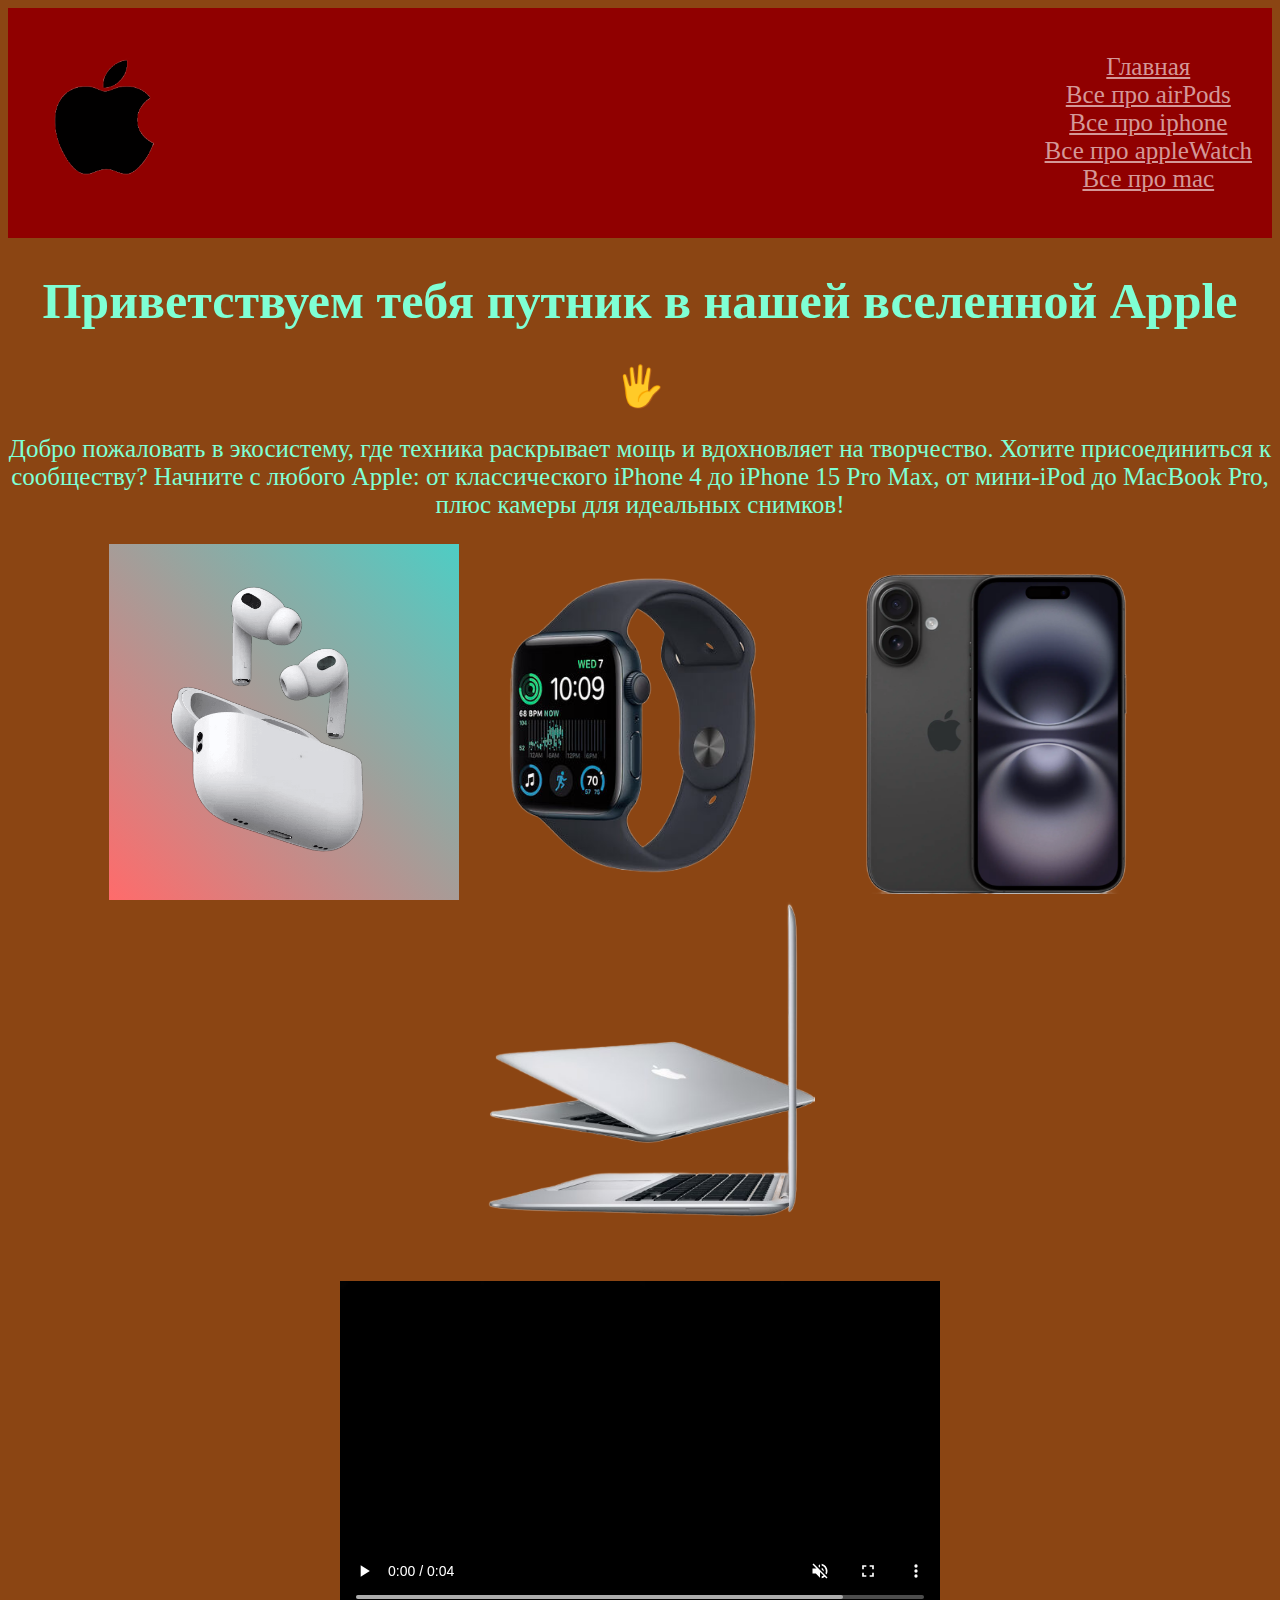
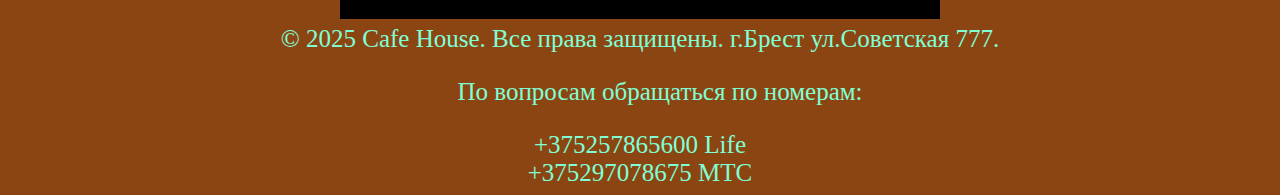
<file: index.html>
<!DOCTYPE html>
<html lang="en">

<head>
    <meta charset="UTF-8">
    <title>Apple</title>
    <link rel="stylesheet" href="style.css">
    <link rel="preconnect" href="https://fonts.googleapis.com">
    <link rel="preconnect" href="https://fonts.gstatic.com" crossorigin>
    <link
        href="https://fonts.googleapis.com/css2?family=Inconsolata:wdth,wght@100.3,200..900&family=Saira+Condensed:wght@100;200;300;400;500;600;700;800;900&display=swap"
        rel="stylesheet">
</head>

<body>
    <header>
        <img src="images/fff_Nero_AI_Background_Remover_transparent.png" alt="logo"  width="150">
        <nav>
            <ul class="menu-list">
                <li class="menu-item">
                    <a href="index.html">Главная</a>
                </li>
                <li class="menu-item">
                    <a href="products/airPods.html">Все про airPods</a>
                </li>
                <li class="menu-item">
                    <a href="products/iphone.html">Все про iphone</a>
                </li>
                <li class="menu-item">
                    <a href="products/appleWatch.html">Все про appleWatch</a>
                </li>
                <li class="menu-item">
                    <a href="products/mac.html">Все про mac</a>
                </li>
            </ul>
        </nav>
    </header>
    <h1>Приветствуем тебя путник в нашей вселенной Apple</h1>
    <div>
        <div class="hand">🖐</div>
    </div>
    <p>
        Добро пожаловать в экосистему, где техника раскрывает мощь и вдохновляет на творчество. Хотите присоединиться к
        сообществу? Начните с любого Apple: от классического iPhone 4 до iPhone 15 Pro Max, от мини-iPod до MacBook Pro,
        плюс камеры для идеальных снимков!


    </p>
    <p>
        <a href="products/airPods.html" class="Pods">
            <img src="images/airPods_Nero_AI_Background_Remover_transparent.png" alt="airPods" width="350">
        </a>
        <a href="products/appleWatch.html" class="Watch">
            <img src="images/appleWatch_Nero_AI_Background_Remover_transparent.png" alt="appleWatch" width="350">
        </a>
        <a href="products/iphone.html">
            <img src="images/iphone_Nero_AI_Background_Remover_transparent.png" alt="iPhone" width="350">
        </a>
        <a href="products/mac.html">
            <img src="images/mac_Nero_AI_Background_Remover_transparent.png" alt="mac" width="350">
        </a>
    </p>
    <!-- атрибут controls добавляет кнопки управления 
    autoplay muted - автовоспроизведение
    loop - зацикливание-->
    <video src="media/iPhone 16 Pro _ 16 Pro Max – Apple.mp4" controls width="600" autoplay muted loop>Ваш браузер не
        поддерживает видео</video>
        <audio scr="media/audio.mp3">Ваш браузер не поддерживает аудио</audio>
    <footer>© 2025 Cafe House. Все права защищены. г.Брест ул.Советская 777.
        <ul>По вопросам обращаться по номерам:</ul> 
            <li>+375257865600 Life</li>
            <li>+375297078675 MTC</li>
    </footer>
</body>
</file>
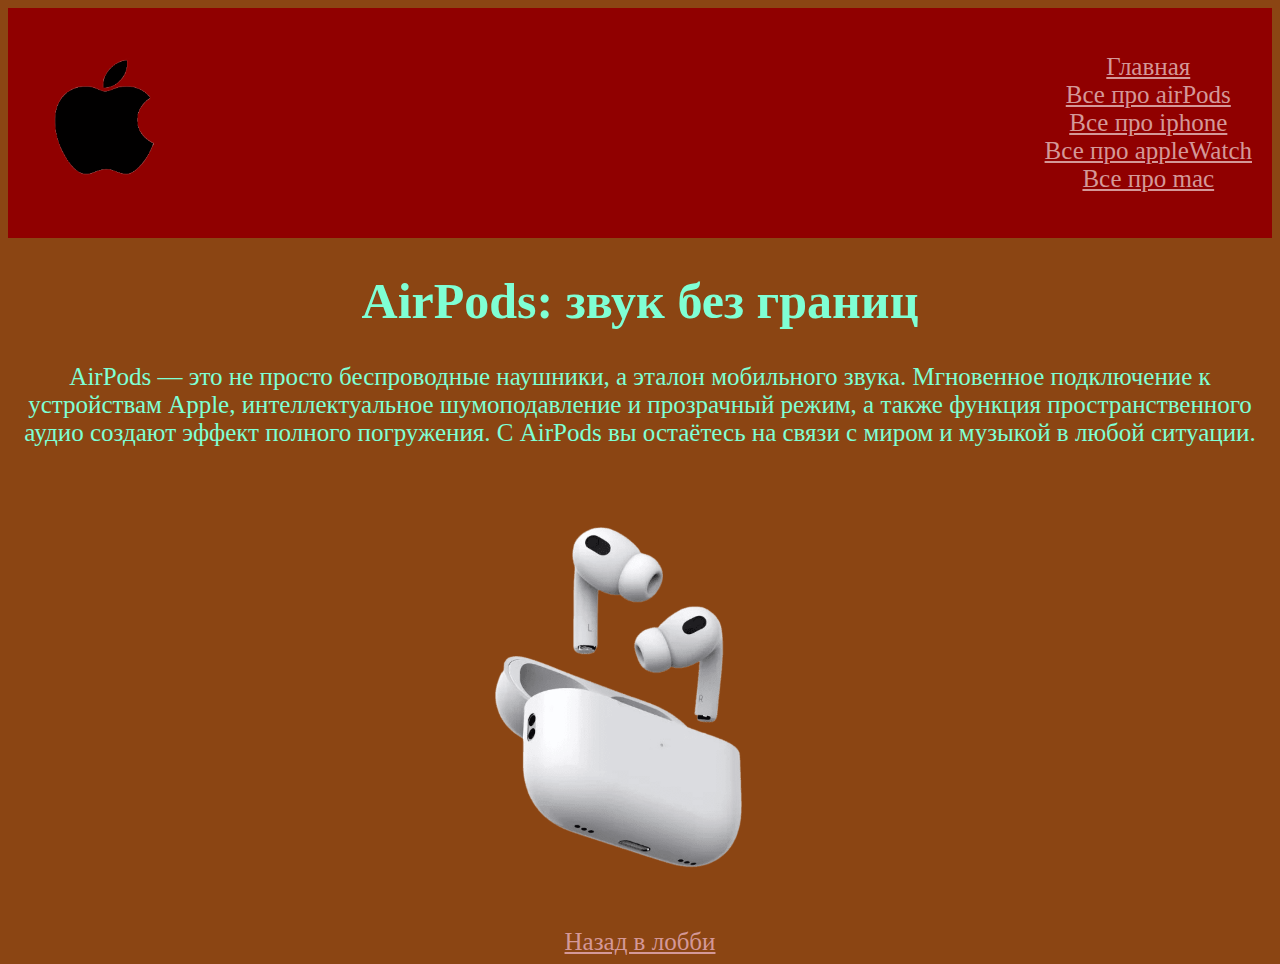
<file: products/airPods.html>
<!DOCTYPE html>
<html lang="en">

<head>
    <meta charset="UTF-8">
    <title>airPods</title>
    <link rel="stylesheet" href="../style.css">
</head>

<body>
    <header>
        <img src="../images/fff_Nero_AI_Background_Remover_transparent.png" alt="logo"  width="150">
        <nav>
            <ul class="menu-list">
                <li class="menu-item">
                    <a href="../index.html">Главная</a>
                </li>
                <li class="menu-item">
                    <a href="../products/airPods.html">Все про airPods</a>
                </li>
                <li class="menu-item">
                    <a href="../products/iphone.html">Все про iphone</a>
                </li>
                <li class="menu-item">
                    <a href="../products/appleWatch.html">Все про appleWatch</a>
                </li>
                <li class="menu-item">
                    <a href="../products/mac.html">Все про mac</a>
                </li>
            </ul>
        </nav>
    </header>
    <h1>AirPods: звук без границ</h1>
    <p> AirPods — это не просто беспроводные наушники, а эталон мобильного звука. Мгновенное подключение к устройствам
        Apple, интеллектуальное шумоподавление и прозрачный режим, а также функция пространственного аудио создают
        эффект полного погружения. С AirPods вы остаётесь на связи с миром и музыкой в любой ситуации. 
    </p>
    <img src="../images/airPods.png" width="450">
</body>
<br>
<a href="../index.html">Назад в лобби</a>

</html>
</file>
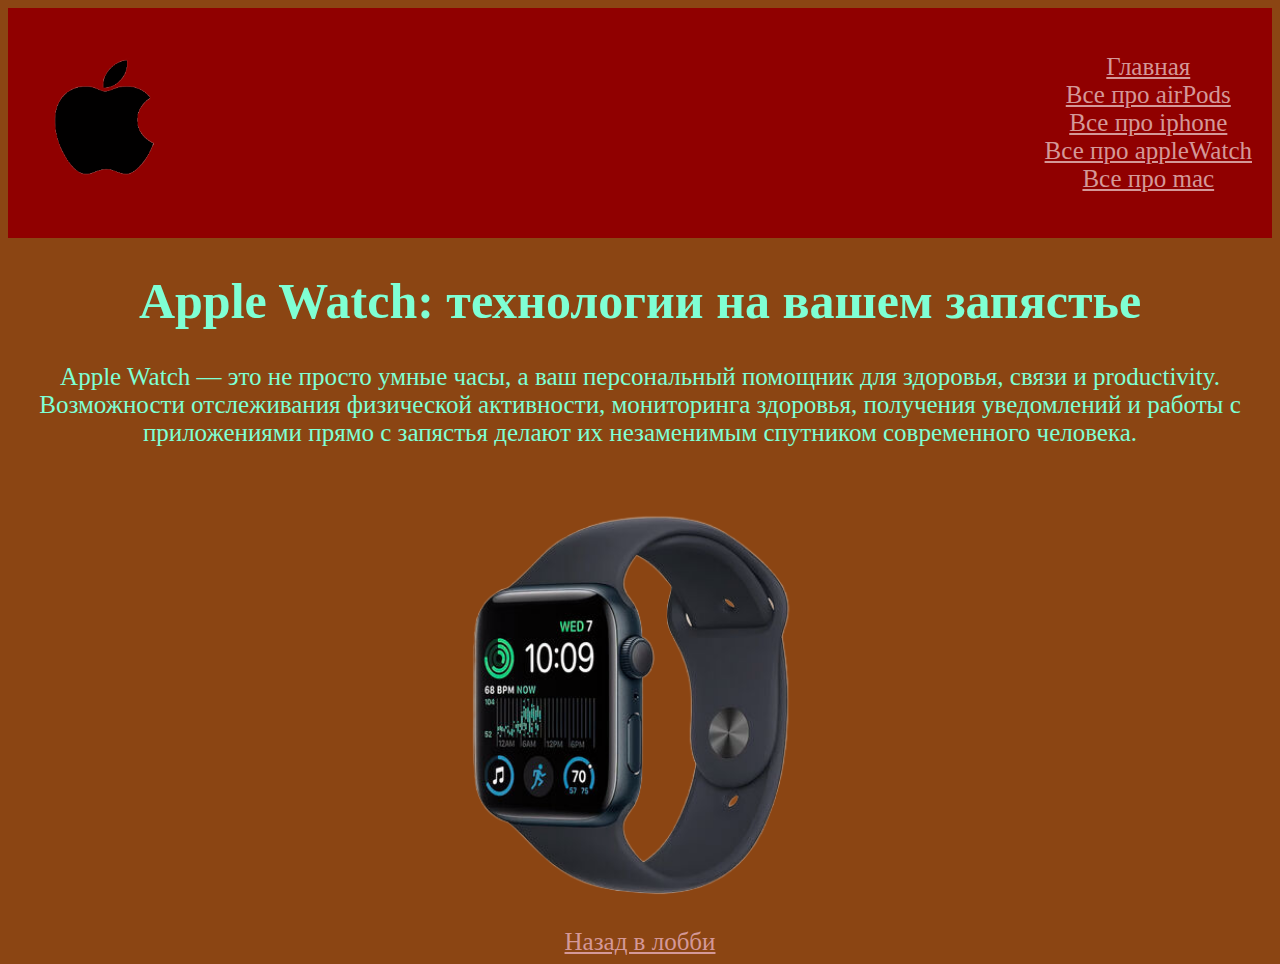
<file: products/appleWatch.html>
<!DOCTYPE html>
<html lang="en">

<head>
    <meta charset="UTF-8">
    <title>appleWatch</title>
    <link rel="stylesheet" href="../style.css">

</head>

<body>
    <header>
        <img src="../images/fff_Nero_AI_Background_Remover_transparent.png" alt="logo"  width="150">
        <nav>
            <ul class="menu-list">
                <li class="menu-item">
                    <a href="../index.html">Главная</a>
                </li>
                <li class="menu-item">
                    <a href="../products/airPods.html">Все про airPods</a>
                </li>
                <li class="menu-item">
                    <a href="../products/iphone.html">Все про iphone</a>
                </li>
                <li class="menu-item">
                    <a href="../products/appleWatch.html">Все про appleWatch</a>
                </li>
                <li class="menu-item">
                    <a href="../products/mac.html">Все про mac</a>
                </li>
            </ul>
        </nav>
    </header>
    <h1>Apple Watch: технологии на вашем запястье</h1>
    <p> Apple Watch — это не просто умные часы, а ваш персональный помощник для здоровья, связи и productivity.
        Возможности отслеживания физической активности, мониторинга здоровья, получения уведомлений и работы с
        приложениями прямо с запястья делают их незаменимым спутником современного человека. </p>
        <img src="../images/appleWatch_Nero_AI_Background_Remover_transparent.png" width="450">
</body>
<br>
<a href="../index.html">Назад в лобби</a>
</html>
</file>
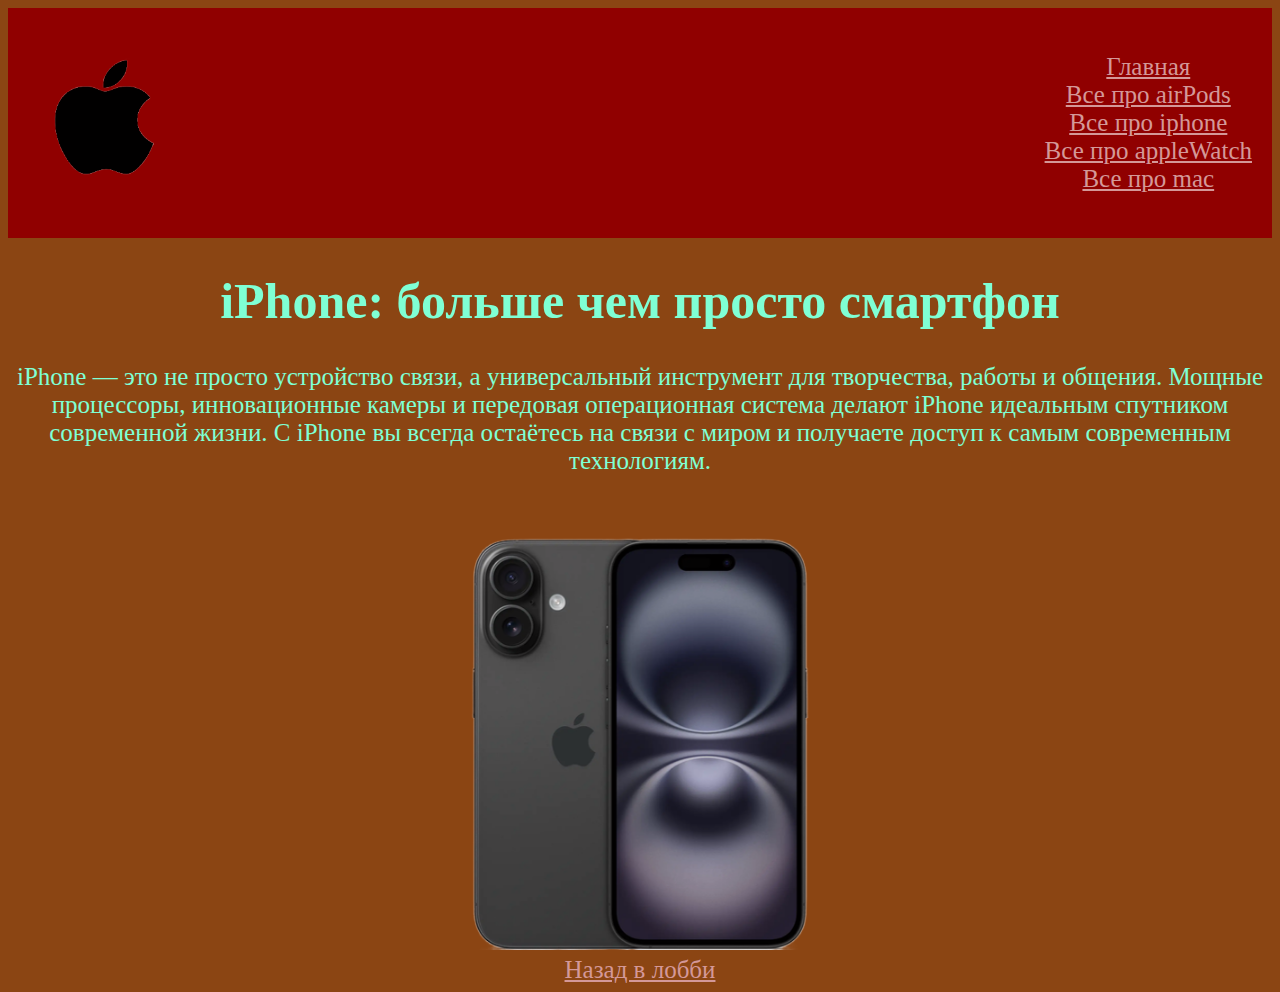
<file: products/iphone.html>
<!DOCTYPE html>
<html lang="en">

<head>
    <meta charset="UTF-8">
    <title>iphone</title>
    <link rel="stylesheet" href="../style.css">

</head>

<body>
    <header>
        <img src="../images/fff_Nero_AI_Background_Remover_transparent.png" alt="logo"  width="150">
        <nav>
            <ul class="menu-list">
                <li class="menu-item">
                    <a href="../index.html">Главная</a>
                </li>
                <li class="menu-item">
                    <a href="../products/airPods.html">Все про airPods</a>
                </li>
                <li class="menu-item">
                    <a href="../products/iphone.html">Все про iphone</a>
                </li>
                <li class="menu-item">
                    <a href="../products/appleWatch.html">Все про appleWatch</a>
                </li>
                <li class="menu-item">
                    <a href="../products/mac.html">Все про mac</a>
                </li>
            </ul>
        </nav>
    </header>
    <h1>iPhone: больше чем просто смартфон</h1>
    <p> iPhone — это не просто устройство связи, а универсальный инструмент для творчества, работы и общения. Мощные
        процессоры, инновационные камеры и передовая операционная система делают iPhone идеальным спутником современной
        жизни. С iPhone вы всегда остаётесь на связи с миром и получаете доступ к самым современным технологиям. </p>
        <img src="../images/iphone_Nero_AI_Background_Remover_transparent.png" width="450">
</body>
<br>
<a href="../index.html">Назад в лобби</a>
</html>
</file>
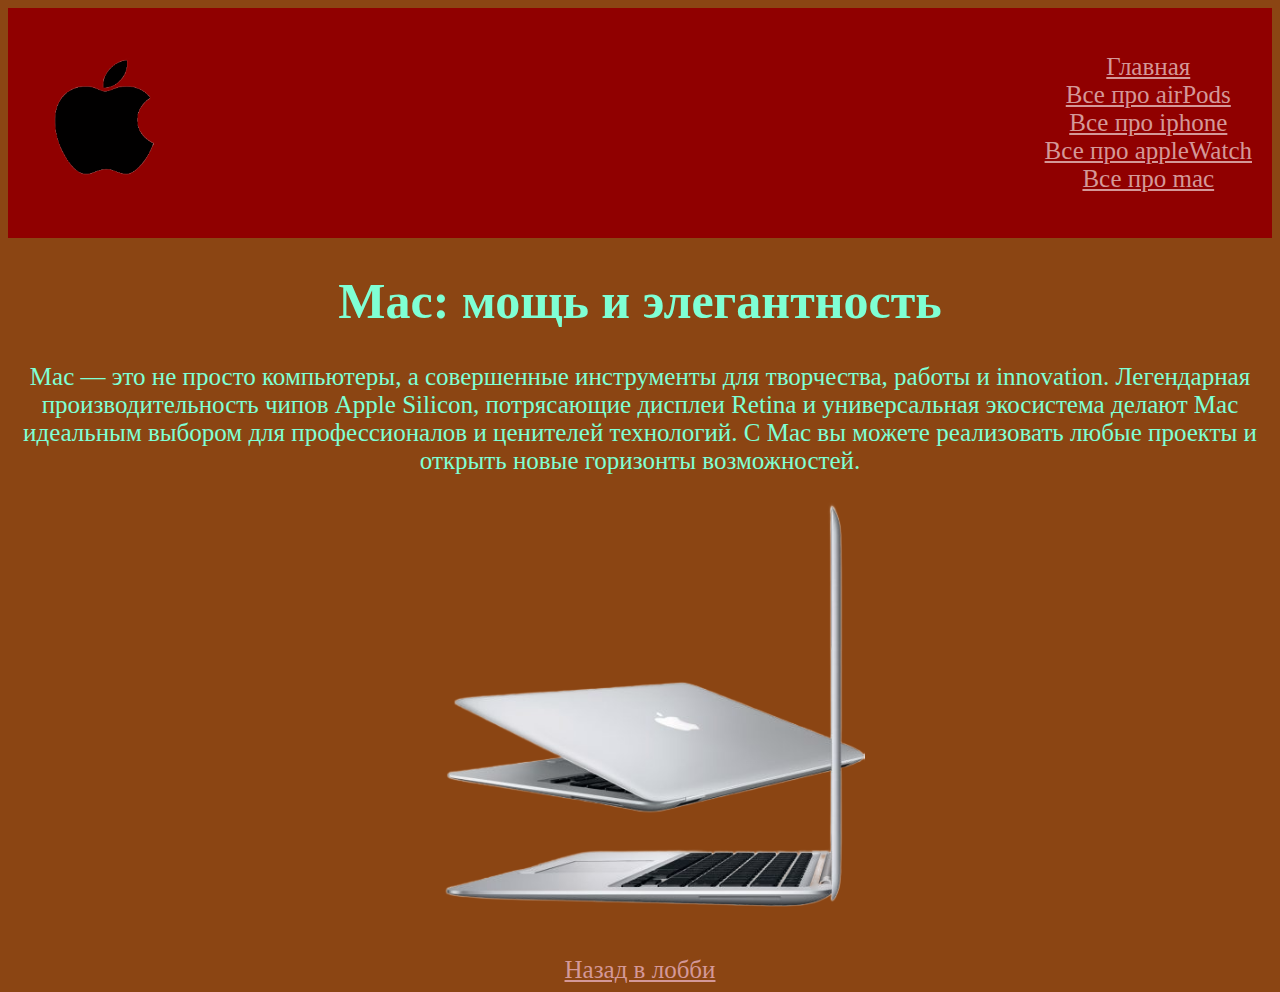
<file: products/mac.html>
<!DOCTYPE html>
<html lang="en">

<head>
    <meta charset="UTF-8">
    <title>mac</title>
        <link rel="stylesheet" href="../style.css">

</head>

<body>
    <header>
        <img src="../images/fff_Nero_AI_Background_Remover_transparent.png" alt="logo"  width="150">
        <nav>
            <ul class="menu-list">
                <li class="menu-item">
                    <a href="../index.html">Главная</a>
                </li>
                <li class="menu-item">
                    <a href="../products/airPods.html">Все про airPods</a>
                </li>
                <li class="menu-item">
                    <a href="../products/iphone.html">Все про iphone</a>
                </li>
                <li class="menu-item">
                    <a href="../products/appleWatch.html">Все про appleWatch</a>
                </li>
                <li class="menu-item">
                    <a href="../products/mac.html">Все про mac</a>
                </li>
            </ul>
        </nav>
    </header>
    <h1>Mac: мощь и элегантность</h1>
    <p> Mac — это не просто компьютеры, а совершенные инструменты для творчества, работы и innovation. Легендарная
        производительность чипов Apple Silicon, потрясающие дисплеи Retina и универсальная экосистема делают Mac
        идеальным выбором для профессионалов и ценителей технологий. С Mac вы можете реализовать любые проекты и открыть
        новые горизонты возможностей. </p>
        <img src="../images/mac_Nero_AI_Background_Remover_transparent.png" width="450">
</body>
<br>
<a href="../index.html">Назад в лобби</a>

</html>
</file>
<file: style.css>
@font-face{
    font-family: 'Saira Condensed';
    src: url('fonts/saira-condensed-thin.ttf') format('truetipe');
 }
body{
    background-color:saddlebrown;
    text-align: center;
    color:aquamarine;
    font-size: 25px;
    
}

h1{
    /* включает анимацию
    animation: название продолжительность  
    infinite - повторяется бесконечно
    alternate - плавнй переход*/
    animation: glow 2s infinite alternate;
}

a{
    display: inline-block;
    /* замедление перехода */
    /* сдигX сдвигY размытие цвет  */
    /* box-shadow: 5px 5px 10px rgba(0,0,0,0.3); */
    transition: all 1s;
    color: rgb(212, 152, 152);
}

a:hover{
    /* transform: scale(1.2);   */
      /* transform: rotate(-45deg); */
    /* transform: translatey(-50px); */
    color: red;
    

/* эффект свечения */
box-shadow: 0 0 15px rgba(0, 150, 255, 0.5);
transform: translateY(-30px);
}

.Pods{
    background: linear-gradient(45deg, #ff6b6b, #4ecdc4);
}

.Pods:hover{
    background: linear-gradient(45deg, #4ecdc4, #ff6b6b);  
}

/* анимация свечения заголовка*/
@keyframes glow{
    from{
        text-shadow: 0 0 5px #9b59b6;
    }
    to{
        text-shadow: 0 0 20px yellow, 0 0 40px yellow;
    }
}

.hand{
    font-size: 40px;
    animation: handi 1.5s infinite alternate;
}

@keyframes handi{
    0%, 100%{
        transform: rotate(0deg);
    }
    50%{
        transform: rotate(-45deg);
    }
}

header{
    background-color: rgb(144, 0, 0);
    display: flex;
    justify-content: space-between;
    align-items: center;
    padding: 20px;
} 

ul{
    list-style: none;
}
</file>
